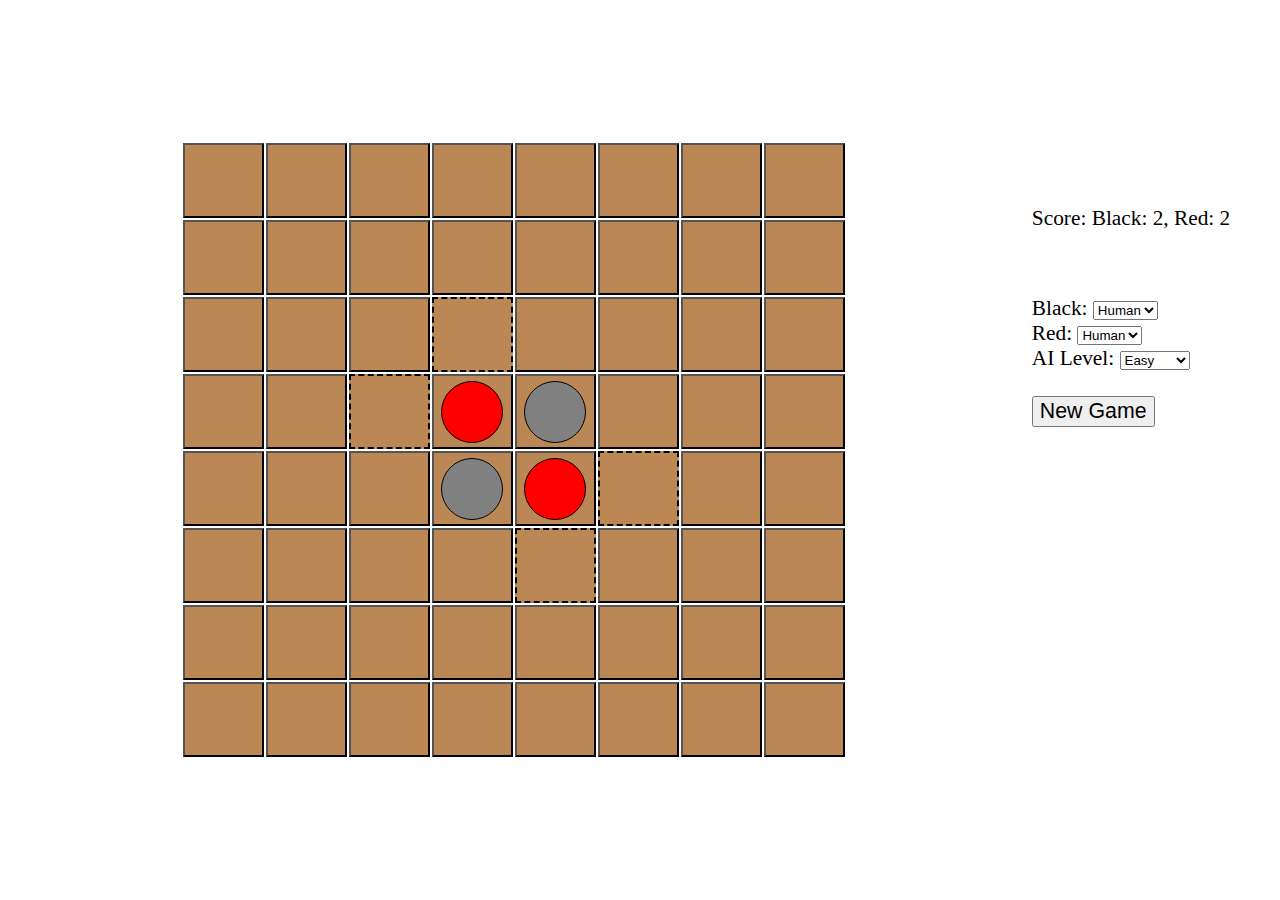
<file: index.html>
<html>
    <head>
        <meta charset="utf-8">
        <link rel="stylesheet" type="text/css" href="reversi.css">
        <script src="https://code.jquery.com/jquery-3.2.1.min.js"></script>
        <title>Reversi</title>
    </head>
    <body>
        <div id="board-container">
            <table id="board">
            </table>
        </div>
        <div id="ui-container">
            <div id="ui-inner-container">
                <div id="result"></div>
                <div id="score">Score: </div>
                <br>
                <div id="info"></div>
                <div id="options">
                    Black:
                    <select id="blackplayer">
                        <option value="Human" selected="selected">Human</option>
                        <option value="AI">AI</option>
                    </select>
                    <br>
                    Red:
                    <select id="redplayer">
                        <option value="Human" selected="selected">Human</option>
                        <option value="AI">AI</option>
                    </select>
                    <br>
                    AI Level:
                    <select id="ailevel">
                        <option value="easy" selected="selected">Easy</option>
                        <option value="medium">Medium</option>
                        <option value="hard">Hard</option>
                    </select>
                    <br>
                    <br>
                    <input type="button" id="newgame" value="New Game">
                </div>
            </div>
        </div>
        <script src="reversi.js"></script>
    </body>
</html>
</file>
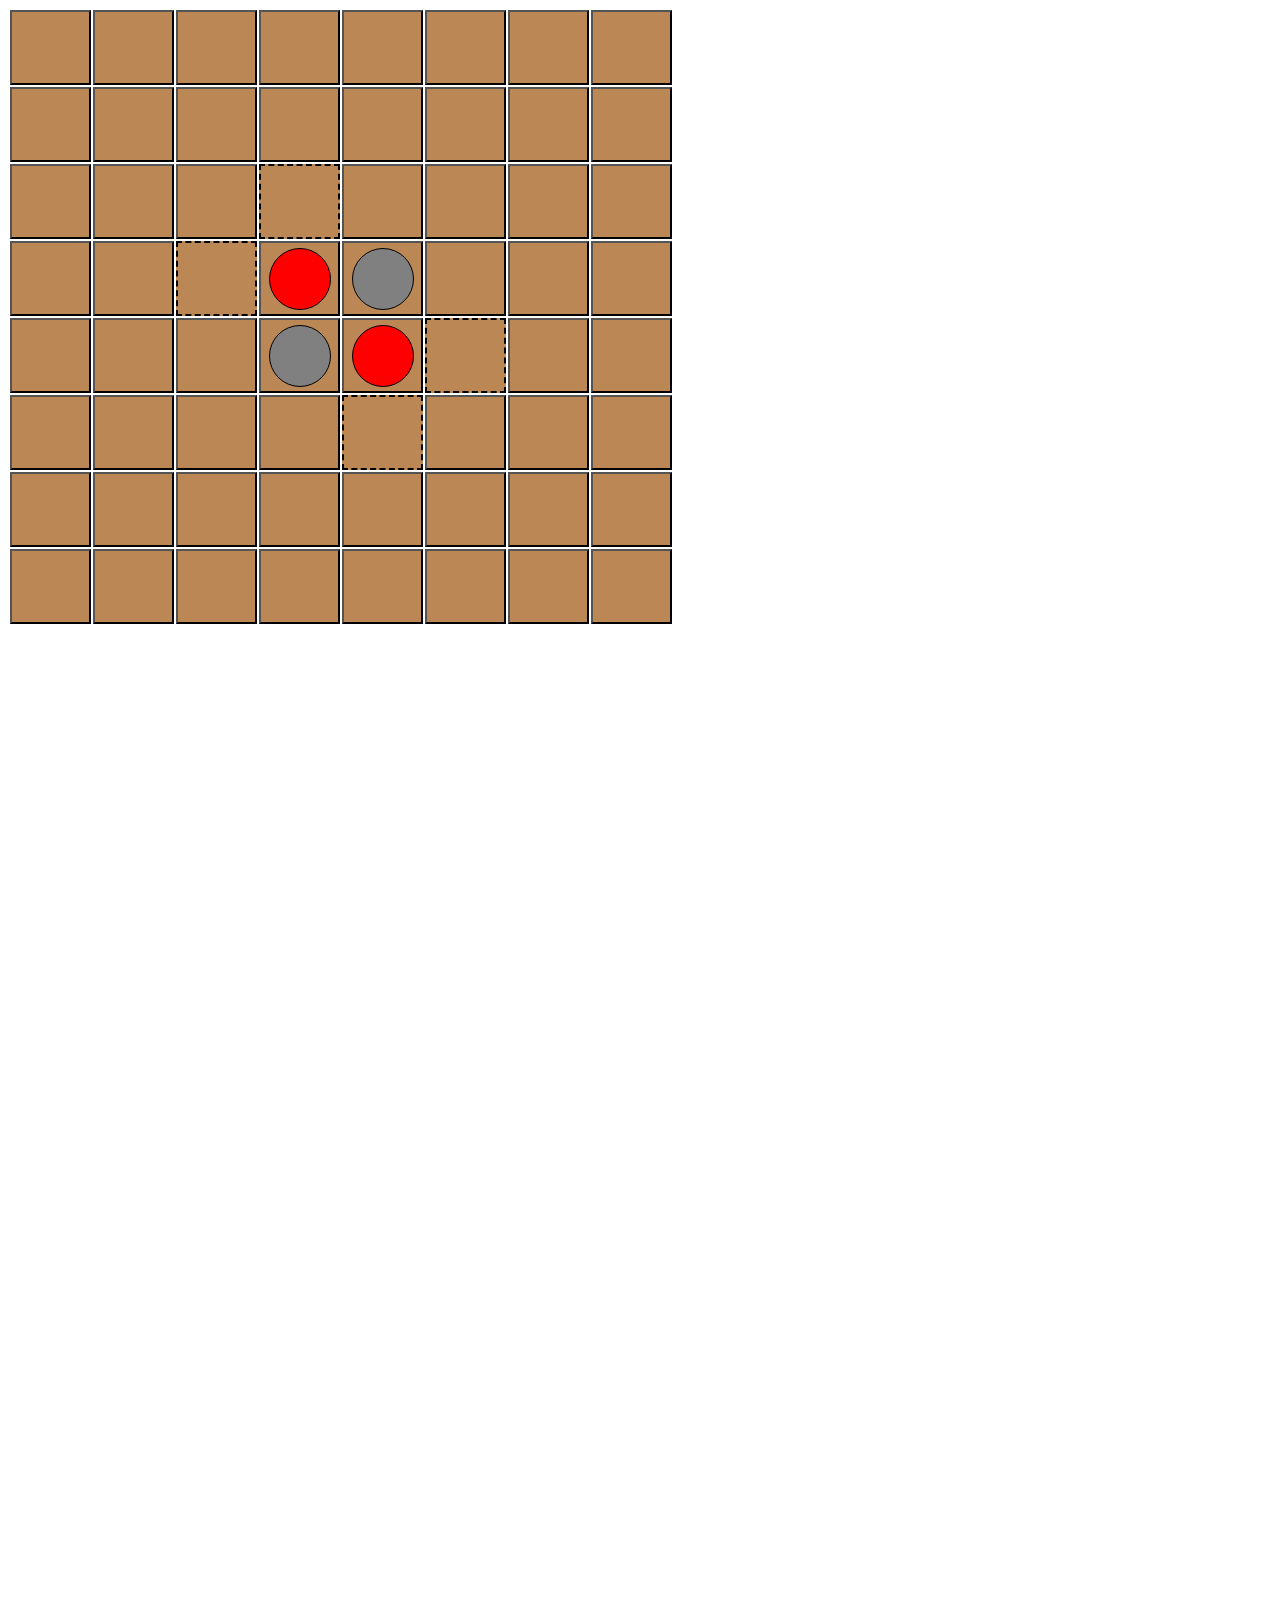
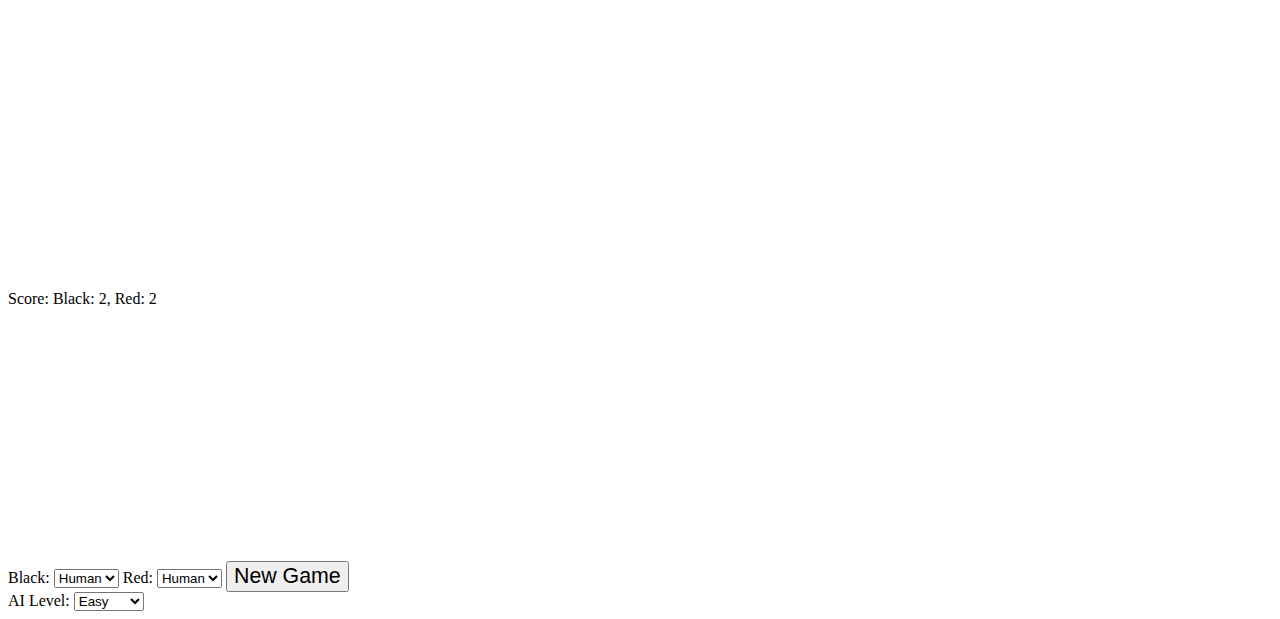
<file: reversi.html>
<html>
    <head>
    <meta charset="utf-8">
        <link rel="stylesheet" type="text/css" href="reversi.css">
        <script src="https://code.jquery.com/jquery-3.2.1.min.js"></script>
    </head>
    <body>
        <div>
            <table id="board">
            </table>
            <div id="result"></div>
            <div id="score">Score: </div>
            <div id="info"></div>
            <div id="options">
                Black:
                <select id="blackplayer">
                    <option value="Human" selected="selected">Human</option>
                    <option value="AI">AI</option>
                </select>
                Red:
                <select id="redplayer">
                    <option value="Human" selected="selected">Human</option>
                    <option value="AI">AI</option>
                </select>
                <input type="button" id="newgame" value="New Game">
                <br>
                AI Level:
                <select id="ailevel">
                    <option value="easy" selected="selected">Easy</option>
                    <option value="medium">Medium</option>
                    <option value="hard">Hard</option>
                </select>
            </div>
        </div>
        <script src="reversi.js"></script>
    </body>
</html>
</file>
<file: reversi.css>
td {
    width: 75px;
    height: 75px;
    border: 2px outset black;
    background-color: #bb8855;
}

.peg {
    margin: auto;
    background-color: red;
    border: 1px solid black;
    width: 60px;
    height: 60px;
    border-radius: 50%;
}

.red {
    background-color: red;
}

.black {
    background-color: gray;
}

.unselected {
    border: 2px outset black;
}

.selected {
    border: 2px dashed black;
}

.empty {
    visibility: hidden;
}

#board-container {
    display: flex;
    justify-content: center;
    float: left;
    align-items: center;
    height: 100%;
    width: 80%;
}

#ui-container {
    display: flex;
    float: right;
    width: 19%;
    height: 100%;
}

#ui-inner-container {
    display: block;
    font-family: sans serif;
    font-size: 16pt;
}

#score {
    margin-top: 100%;
}

#info {
    margin-top: 20%;
}

option, input{
    font-size:16pt;
}
</file>
